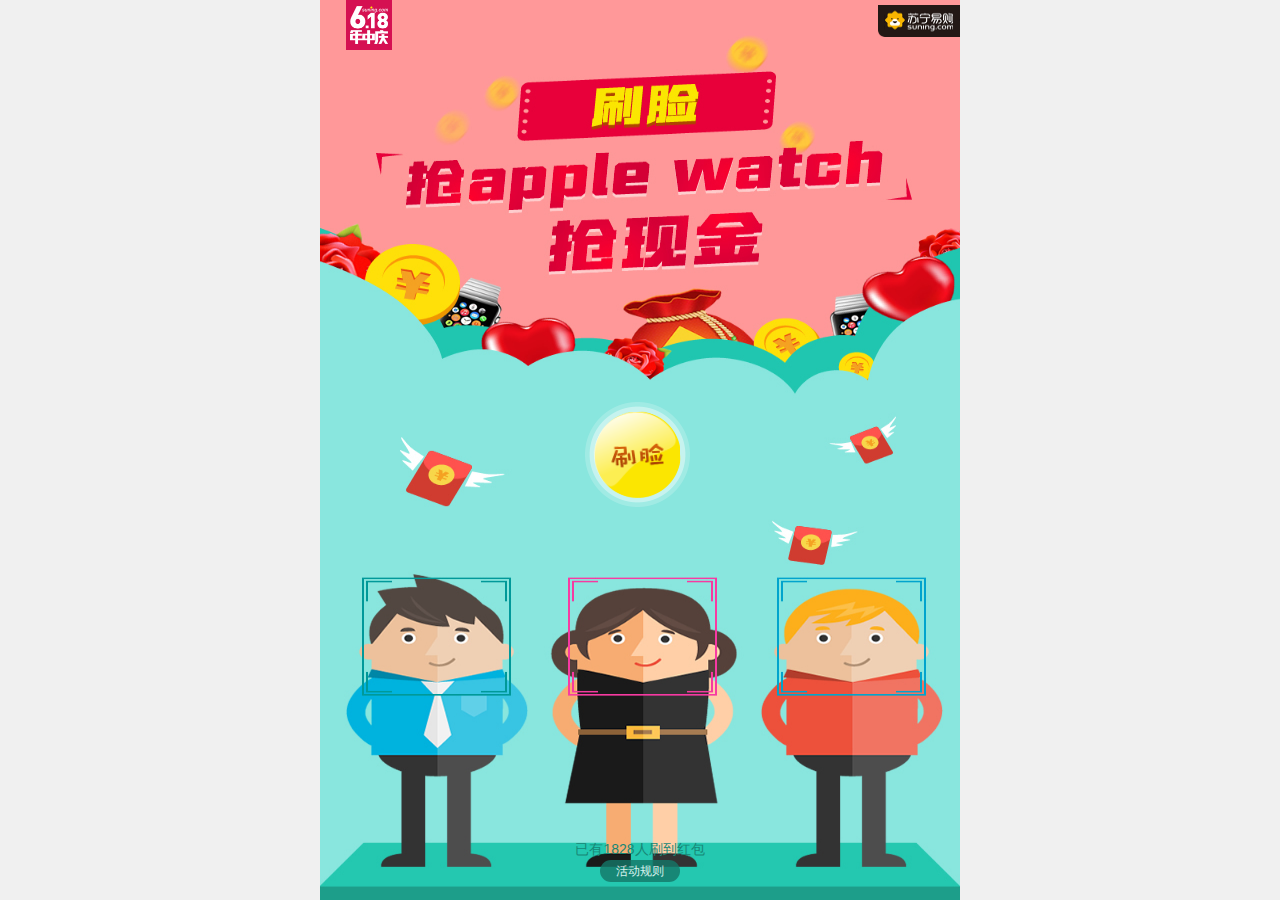
<file: index.html>
<!DOCTYPE html>
<html lang="en">
<head>
	<meta charset="UTF-8">
	<meta name="viewport" content="width=device-width,initial-scale=1,maximum-scale=1,minimum-scale=1,user-scalable=no">
	<meta content="telephone=no" name="format-detection">
	<meta name="apple-touch-fullscreen" content="yes">
	<meta name="apple-mobile-web-app-capable" content="yes">
	<meta name="apple-mobile-web-app-status-bar-style" content="black">
	<title>首页</title>
	<link rel="stylesheet" href="css/common.css">
	<link rel="stylesheet" href="css/index.css">
	<script type="text/javascript" src="js/jquery.min.js"></script>
	<script type="text/javascript" src="js/jquery.rotate.min.js"></script>
</head>
<body>
<img src="images/share618.png" alt="618" width="46" height="50" class="yearcen">
<a href="#" class="suning"></a>
<div class="brush_face">
	<img src="images/index_btnbg.png" alt="" width="105px" height="105" class="btnbg">
	<a href="#"><img src="images/index_btn.png" alt="刷脸" width="86" height="86"  id="img4"></a>
</div>
<div class="foot_rule">
	<p>已有1828人刷到红包</p>
	<h2>活动规则</h2>
</div>
<!-- 活动规则弹框 -->
<div class="rulebg"></div>
<div id="activi_rule">

	<img src="images/ruleclose.png" alt="" width="22" height="22" class="rule_close">
	<header>
		<img src="images/ruletitle.png" alt="标题" width="250px" height="60">
	</header>
	<div class="fen"></div>

	<section>

		<ul>
			<li>一、活动时间：
				<ol>
					<li>2015年6月10日-6月18日。</li>
				</ol>
			</li>
			<li>二、参与资格：
				<ol>
					<li>1、参与用户需已注册微信账号。</li>
					<li>2、为识别用户身份，便于红包发放，参与活动用户需拥有苏宁易购账号，凭苏宁易购账号领取红包。</li>
				</ol>
			</li>
			<li>三、参与方式：
				<ol>
					<li>1、用户在本游戏中拍摄或本地选取提交大头照，即可参与互动并有机会获得XXX元红包，分享后获得。</li>
					<li>2、用户分享活动信息，其朋友都可以继续参加本活动，并遵照本规则争夺红包。</li>
				</ol>
			</li>
			<li>四、活动奖品
				<ol>
					<li>1、本活动奖品为XX元、XX元、XXX元红包，红包数量有限，先到先得，发完为止。</li>
					<li>2、红包有效时间：2015年6月10日-6月18日，具体以红包使用提示信息为准，逾期
					未使用视为自动放弃.</li>
					<li>3、红包使用规则：<br>
				         &nbsp;&nbsp; &nbsp;&nbsp;XX元红包     苏宁手机购物满XXX元减XX元<br>
				          &nbsp;&nbsp; &nbsp;&nbsp;XX元红包     苏宁手机购物满XXX元减XX元<br>
				          &nbsp;&nbsp; &nbsp;&nbsp;XXX元红包    苏宁手机购物满XXXX元减XXX元</li>
				</ol>
			</li>
			<li>五、补充说明：
				<ol>
					<li>1、本活动所有红包优惠券均遵守苏宁易购优惠券使用的相关规定。</li>
					<li>2、活动过程中，不正当得利（作弊、恶意攻击、恶意套现、扰乱系统等）的用户，苏宁易购有权终止其参与活动，取消其获奖资格，追回奖品。</li>
					<li>3、如遇不可抗力（包括但不限于重大灾害、活动受政府单位要求停止举行或调整、活动中存在大面积作弊行为、活动遭受严重网络攻击或因系统故障导致活动中奖名单大范围出错、活动不能正常开展的），苏宁易购可修改、暂停或取消本活动，活动主办方可依照相关法律法规主张免责。</li>
					<li>4、用户针对此活动的最终申诉日为2015年6月20日18：00前，逾期将不受理申诉。</li>
					<li>5、苏宁易购保留在法律规定的范围内对上述规则进行解释的权利。</li>
				</ol>
			</li>
		</ul>
	</section>
</div>
<!-- 活动规则弹框结束 -->



<script type="text/javascript">
var rotation = function (){
   $("#img4").rotate({
      angle:0, 
      animateTo:360, 
      callback: rotation
   });
}
rotation();
//活动规则

$(".foot_rule h2").click(function(){
	$("#activi_rule").css({"display":"block","Zindex":"44"})
	$(".rulebg").css({"display":"block","Zindex":"1"})
})
$("#activi_rule").click(function(){
	$(this).css({"display":"none","Zindex":"44"});
	$(".rulebg").css({"display":"none","Zindex":"1"})
})
</script>

</body>
</html>
</file>
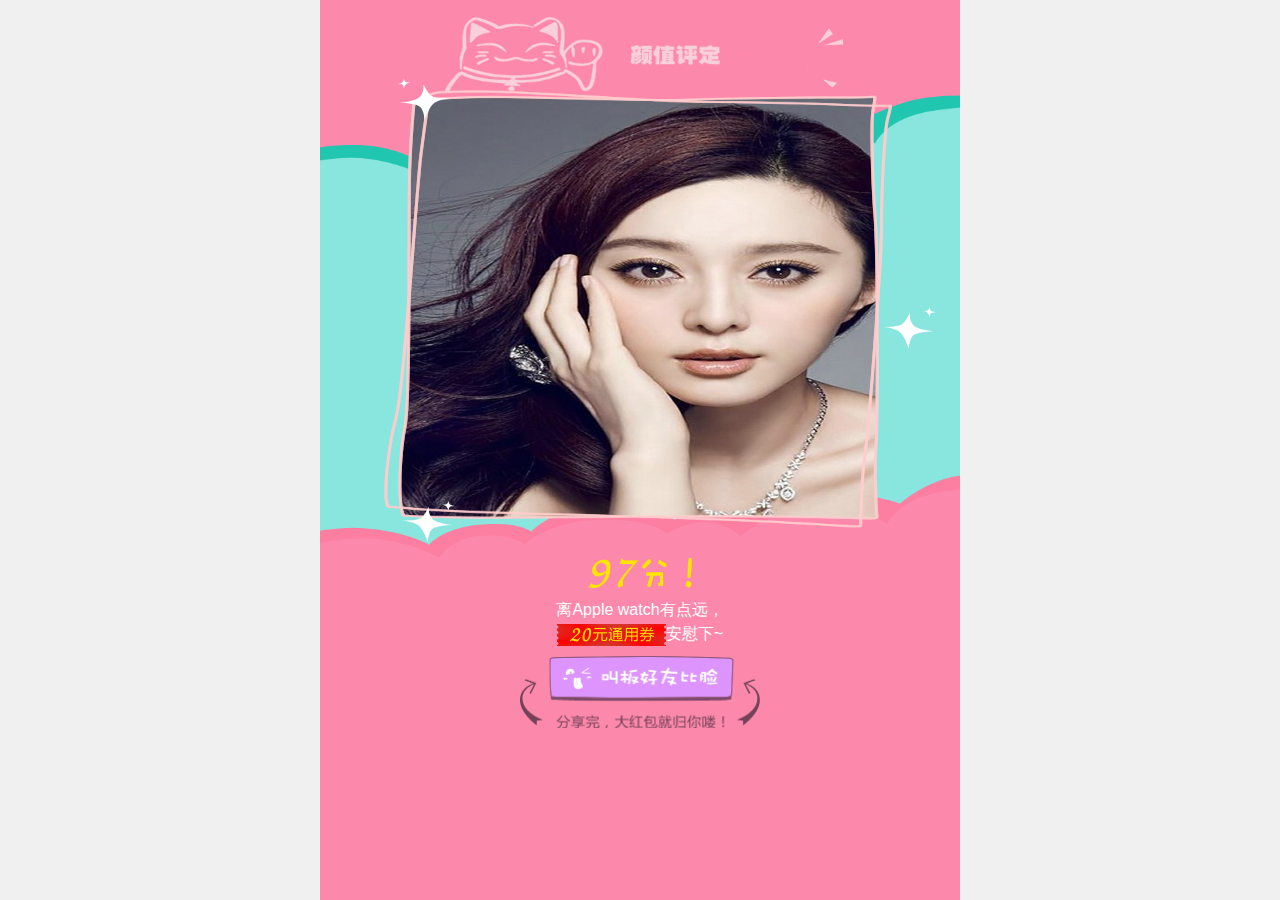
<file: face_color.html>
<!DOCTYPE html>
<html lang="en">
<head>
	<meta charset="UTF-8">
	<meta name="viewport" content="width=device-width,initial-scale=1,maximum-scale=1,minimum-scale=1,user-scalable=no">
	<meta content="telephone=no" name="format-detection">
	<meta name="apple-touch-fullscreen" content="yes">
	<meta name="apple-mobile-web-app-capable" content="yes">
	<meta name="apple-mobile-web-app-status-bar-style" content="black">
	<title>颜值</title>
	<link rel="stylesheet" href="css/common.css">
	<link rel="stylesheet" href="css/face_color.css">
	<script type="text/javascript" src="js/jquery.min.js"></script>
</head>
<body>
<section class="face_top">
	<img src="images/assessing.png" alt="" class="headphoto">
	<img src="images/faceTop.png" alt="" class="photobg">
	<img src="images/yan.png" alt="" width="90" height="20" class="yan">
</section>
<section class="face_bottom">
	<img src="images/faceGrade1.png" alt="分数" width="50" height="30" class="grade">
	<img src="images/faceGrade2.png" alt="分数" width="50" height="30" class="grade">
	
	
	<!-- <div class="facePaper">距离Apple watch只有0.001mm，
						<img src="images/facePacket.png" alt="红包" width="109" height="22">先拿上，再战！
	</div> -->
	<div class="facePaper">离Apple watch有点远，
						<img src="images/facePacket.png" alt="红包" width="109" height="22">安慰下~
	</div>
	<a href="#"></a>
</section>
<!-- 分享遮罩 -->
<div class="mask">
	<img src="images/shareArrow.png" alt="" width="62" height="53" class="img1">
	<img src="images/shareTitle.png" alt="" width="302" height="85" class="img2">
	<img src="images/share618.png" alt="" width="46" height="49" class="img3">
	<img src="images/shareSn.png" alt="" width="105" height="33" class="img4">
</div>
<script>
	$(".face_bottom a").click(function(){
		$(".mask").css("display","block");
	})
	$(".mask").click(function(){
		$(this).css("display","none")
	})
</script>
</body>
</html>
</file>
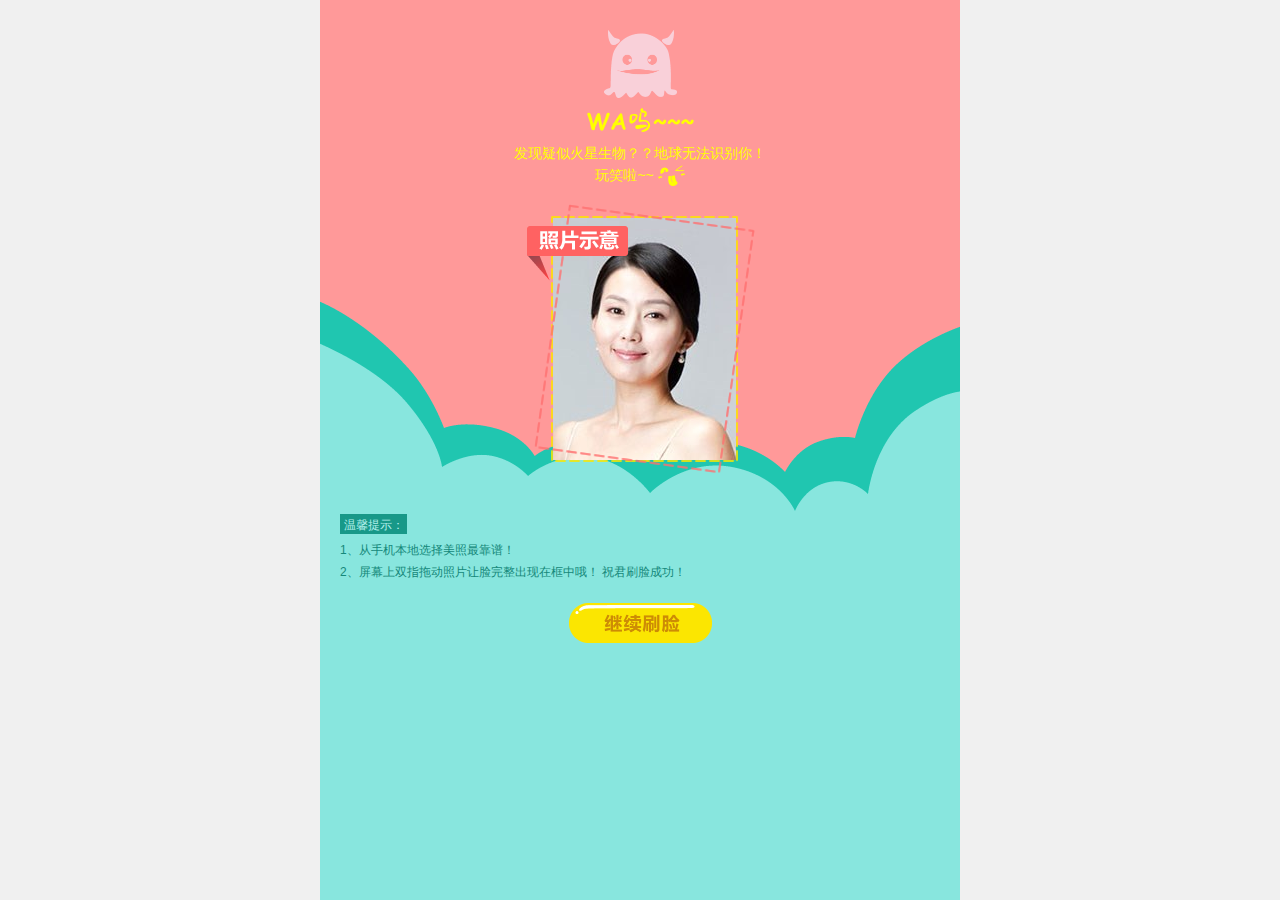
<file: hint.html>
<!DOCTYPE html>
<html lang="en">
<head>
	<meta charset="UTF-8">
	<meta name="viewport" content="width=device-width,initial-scale=1,maximum-scale=1,minimum-scale=1,user-scalable=no">
	<meta content="telephone=no" name="format-detection">
	<meta name="apple-touch-fullscreen" content="yes">
	<meta name="apple-mobile-web-app-capable" content="yes">
	<meta name="apple-mobile-web-app-status-bar-style" content="black">
	<title>首页</title>
	<link rel="stylesheet" href="css/common.css">
	<link rel="stylesheet" href="css/hint.css">
	<script type="text/javascript" src="js/jquery.min.js"></script>
	<script type="text/javascript" src="js/jquery.rotate.min.js"></script>
</head>
<body>
<section class="secTop">
	<img src="images/hint2.png" alt="" width="73" height="auto" class="top1">
	<img src="images/hint4.png" alt="" width="auto" height="24" class="top2">
	<h2>发现疑似火星生物？？地球无法识别你！<br>玩笑啦~~      
		<img src="images/hint3.png" alt="" width="27" height="auto">
   </h2>
</section>
<div class="seccenter">
	<img src="images/hint1.png" alt="" width="100%" height="auto">
</div>
<section class="secbott">
	<ul>
		<li class="bottLi">温馨提示：</li>
		<li>1、从手机本地选择美照最靠谱！</li>
		<li>2、屏幕上双指拖动照片让脸完整出现在框中哦！
祝君刷脸成功！</li>
	</ul>
	<a href=""></a>
</section>

</body>
</html>
</file>
<file: css/common.css>
/**
*
*	@author long,415831615QQ.com
*	@date 2015年6月4日 17:21:16;
*/
@charset "utf-8";
html,body{width:100%;margin:0;padding:0;/*-webkit-tap-highlight-color:transparent*/}
html{background-color:#f0f0f0;height:100%}
body{font:normal 14px/22px Arial,"Microsoft YaHei";color:#999999;background-color:#fff;max-width:640px;margin:0 auto;min-height:100%}/*46px tool_bar f5f5f5 e3e2e2*/
section,footer,nav,em,mark,p,span,ul,li,ol,h1,h2,h3,h4,input,textarea{margin:0;padding:0;font-weight:normal;list-style:none;font-style:normal}
input,textarea,select{border:none;outline:none;/*-webkit-user-modify:read-write-plaintext-only*/}
mark{background-color:transparent}
img{border:none;vertical-align:bottom}
a{color:#323232;outline-style:none;text-decoration:none}
a,button,input{-webkit-tap-highlight-color:rgba(255,0,0,0);border:0;}
.left{float:left;}
.right{float:right;}
.cl{clear:both;}
.bgff9{background-color:#ff9116;}
.bgff6{background-color:#ff6a6f;}
.bg7bc{background-color:#7bcefa;}
.bgc8a{background-color:#c8a063;}
.bg1ec{background-color:#1ec18e;}
.bg9e6{background-color:#9e67e5;}
</file>
<file: css/index.css>
/**
*	@author long,415831615QQ.com
*	@date 2015年6月5日 22:15:53;
*/
html{height:100%;}
header,section{display: block;}
body{width: 100%;height: 100%;background: url(../images/index.jpg) no-repeat center;background-size:100% 100%;position:relative;}
.yearcen{display: block;position:absolute;left:4%;top:0;}
.suning{display: block;position:absolute;right: 0;top:5px;width: 82px;height: 32px;background: url(../images/index_sn.png) no-repeat;background-size:82px 32px;}
.brush_face{position:absolute;left:50%;top:43%;width: 110px;height: 110px;margin-left:-55px;}
.btnbg{margin-top:-2px;}
.brush_face a{display: block;width:86px;height: 86px;background: url(../images/index_btn.png) no-repeat;background-size:auto 86px;position:absolute;left:9px;top:8px;}

.foot_rule{width:100%;position:absolute;left:0%;bottom:2%;text-align: center;}
.foot_rule p{color:#188776;}
.foot_rule h2{color:white;font-size: 12px;background: #157768;opacity:0.8;width:80px;height:22px;border-radius:20px;line-height: 22px;margin:auto;}

/*活动规则弹框*/
.rulebg{background-color:black;opacity:0.91;width: 100%;height: 100%;display:none;position:absolute;left: 0;top: 0;z- index: 1;}
#activi_rule{color: white;width: 100%;height: 100%;position:absolute;display:none;left: 0;top: 0;z-in dex: 444;}

div.fen{width: 100%;height: 1px;background: black;opacity:0;}
.rule_close{position:absolute;right: 10px;top: 10px;}
header img{position: absolute;left: 50%;top: 50px;margin-left:-125px;}
section{width: 80%;height: 65%;margin:auto;background: url(../images/rulebg.png) no-repeat;background-size:100% 100%;margin-top:120px;border:1px solid rgba(0,0,0,0);z-index:9;}
section ul{width: 92%;height: 85%;margin:auto;margin-top:20px;overflow:scroll;padding:0px 10px;}
@media screen and (min-width: 360px) {
		header img{position: absolute;left: 50%;top: 70px;margin-left:-125px;}
		section{width: 80%;height: 65%;margin:auto;background: url(../images/rulebg.png) no-repeat;background-size:100% 100%;margin-top:150px;border:1px solid rgba(0,0,0,0);z-index:9;}
		section ul{width: 92%;height: 85%;margin:auto;margin-top:20px;overflow:scroll;padding:0px 10px;}
}
@media screen and (min-height: 600px) {
	.brush_face a{display: block;width:86px;height: 86px;background: url(../images/index_btn.png) no-repeat;background-size:auto 86px;position:absolute;left:9px;top:25px;}
		.btnbg{margin-top:15px;}
}
</file>
<file: css/face_color.css>
/**
*	@author long,415831615QQ.com
*	@date 2015年6月7日 16:43:07;
*/

html,body{height:100%;}
body{position:relative;background-color: #FC89AB;}
.face_top{width: 100%;height: 62%;display: block;position:relative;overflow:hidden;}
.face_top img.headphoto{position:absolute;left:8%;top:16%;width:100%;height:100%;}
.face_top img.photobg{position:absolute;left: 0;top: 0;width:100%;height:100%;}
.face_top img.yan{position:absolute;left:50%;top: 8%;margin-left:-10px;}
.face_bottom{he ight:30%;background-color:#FC89AB;text-align:center;padding-bottom:20px;}
.face_bottom div.facePaper{font-size:16px;color:white;line-height: 24px;margin:5px auto;text-align:center;width: 250px;}
.face_bottom div.facePaper img{display: inline-block;}
.face_bottom a{display: block;width:240px;height: 72px;background:url(../images/faceShare.png) no-repeat;background-size:240px auto;margin:0 auto;}
@media screen and (min-width: 360px) {
	.face_bottom div.facePaper{font-size:16px;color:white;line-height: 24px;margin:10px auto;text-align:center;width: 250px;}

}
/*share遮罩*/
.mask{width:100%;height: 100%;background: #371A31;opacity:0.86;filter:alpha(opacity="86");position:absolute;left:0;top: 0;display: none;}
.mask img{display: block;position:absolute;z-index:2;}
.mask .img1{right:3%;top:3%;}
.mask .img2{left:50%;margin-left:-150px;top:50%;margin-top:-100px;}
.mask .img3{left:50%;margin-left:-70px;top:50%;margin-top:5%;}
.mask .img4{left:50%;margin-left:-10px;top:50%;margin-top:7%;}
</file>
<file: css/hint.css>
/**
*	@author long,415831615QQ.com
*	@date 2015年6月5日 22:15:53;
*/
html{height:100%;}
header,section{display: block;font-size:0;}
body{background:#88E6DE;}
.secTop{width: auto;height:170px;background:#FF9999;text-align: center;padding-top:30px;}
.secTop h2{font-size:14px;color:#FFFF00;}
.secTop img.top1,img.top2{display: block;margin:auto;}
.secTop img.top2{margin-top:10px;margin-bottom:10px;}

.seccenter img{display: block;border:none;}
.secbott ul{padding:0 20px;font-size:12px;}
.secbott ul li{color:#15887A;}
.secbott ul li.bottLi{width:67px;height:20px;background: #189888;color:#B1EFEB;text-align:center;margin-bottom:5px;}
.secbott a{display: block;border:none;background: url(../images/hint5.png) no-repeat;background-size:143px auto;margin:auto;width:143px;height:40px;}
@media screen and (min-height: 600px) {
	.secbott a{display: block;border:none;background: url(../images/hint5.png) no-repeat;background-size:143px auto;margin:auto;width:143px;height:40px;margin-top:20px;}
}
@media screen and (max-height: 480px) {
	.secTop{width: auto;height:170px;background:#FF9999;text-align: center;padding-top:10px;}
	.secTop h2{font-size:14px;color:#FFFF00;}
	.secTop img.top1,img.top2{display: block;margin:auto;}
	.secTop img.top2{margin-top:10px;margin-bottom:10px;}
}
</file>
